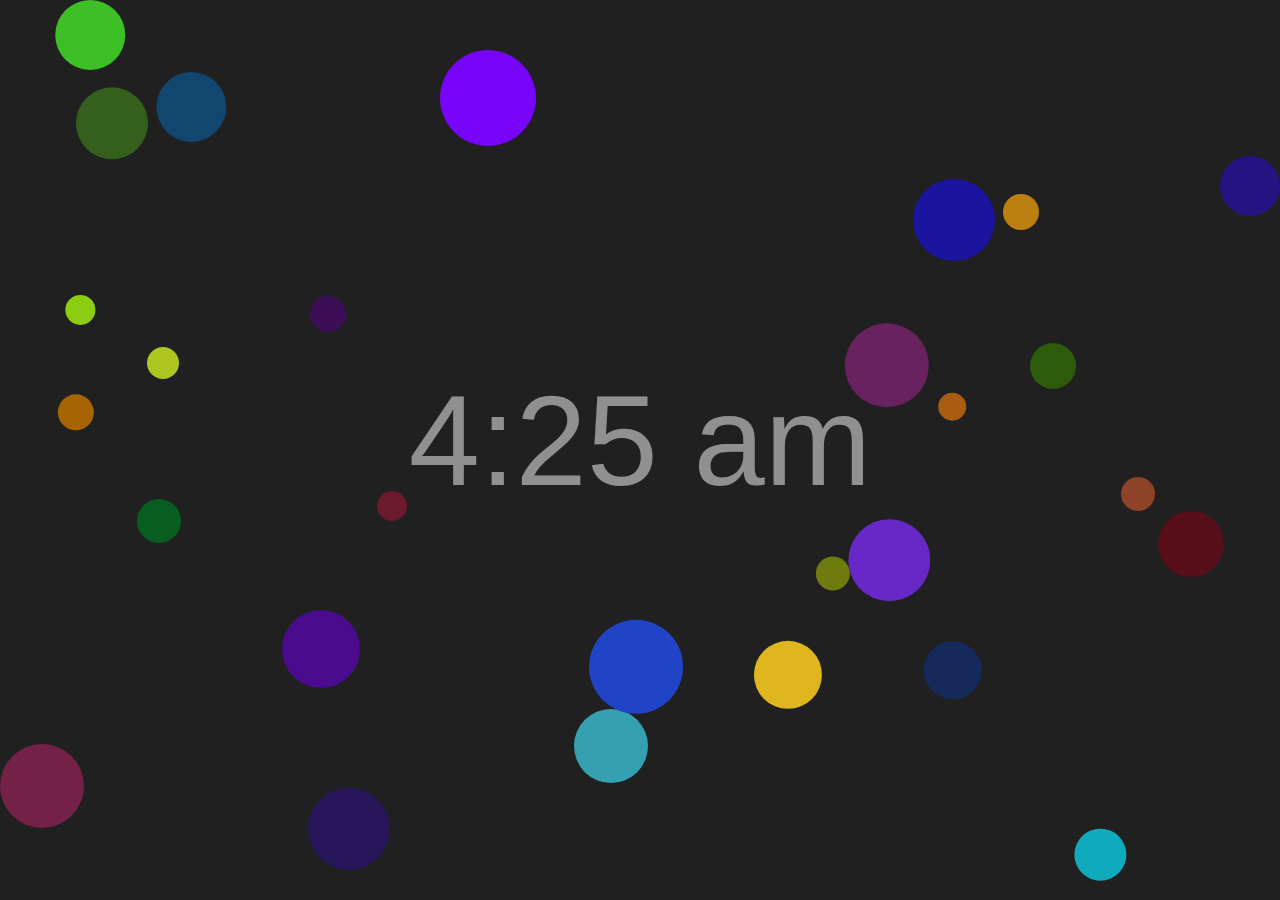
<file: index.html>
<!doctype html>
<html>
    <head>
        <meta charset="utf-8">
        <meta name="viewport" content="width=device-width, initial-scale=1, maximum-scale=1">
        <title>Bounce Time</title>
        <link rel="stylesheet" href="main.css">
    </head>
    <body>
        <canvas id="canvas"></canvas>
        <script src="main.js"></script>
    </body>
</html>
</file>
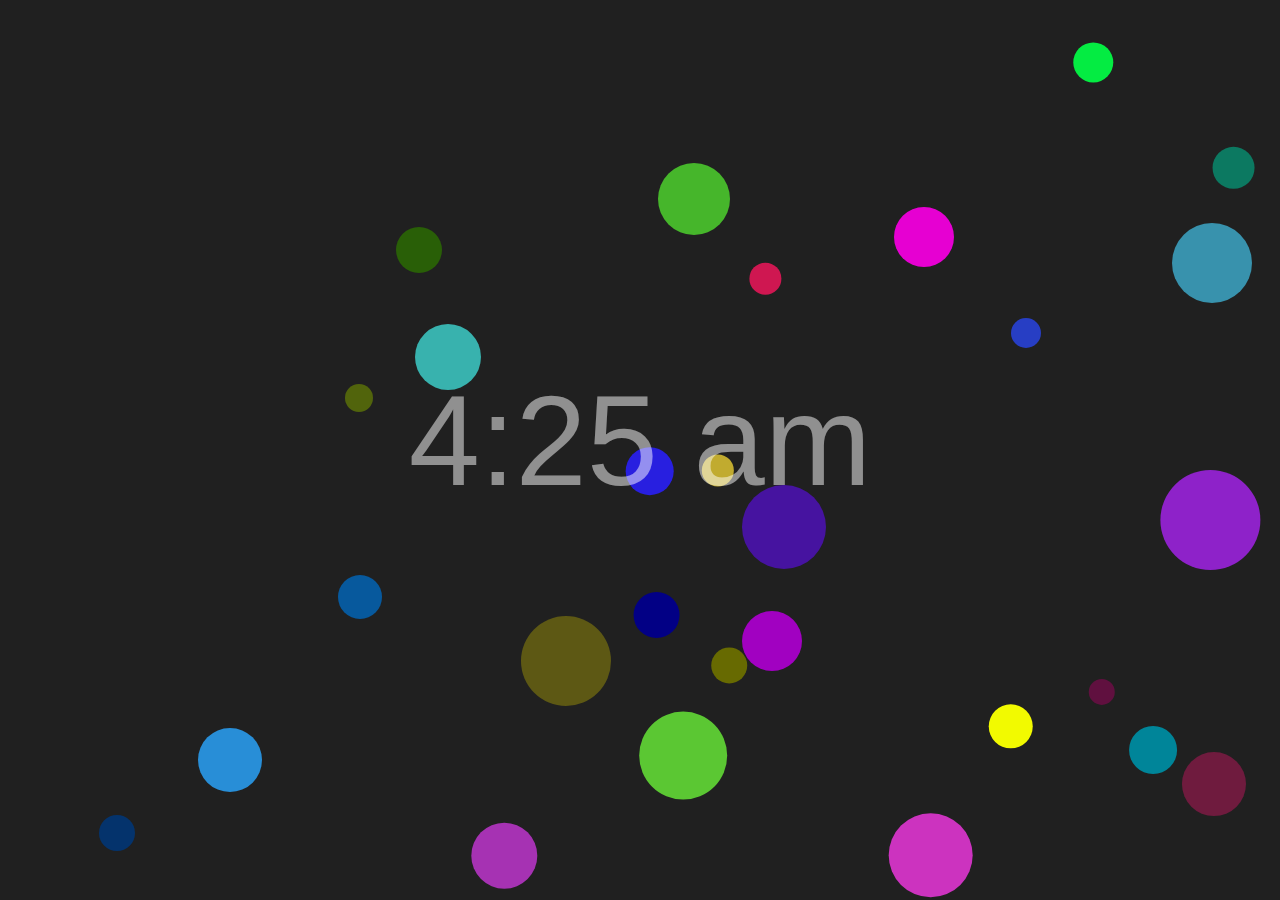
<file: main.html>
<!doctype html>
<html>
    <head>
        <meta charset="utf-8">
        <meta name="viewport" content="width=device-width, initial-scale=1, maximum-scale=1">
        <title>Time to Relax</title>
        <link rel="stylesheet" href="main.css">
    </head>
    <body>
        <canvas id="canvas"></canvas>
        <script src="main.js"></script>
    </body>
</html>
</file>
<file: main.css>
html, body {
    background: #202020;
    height: 100%;
    margin: 0;
    padding: 0;
    width: 100%;
}

canvas {
    display: block;
}

#time {
    background: hsla(0, 100%, 100%, 0.2);
    height: 200px;
    font-size: 100px;
    line-height: 200px;
    position: absolute;
    text-align: center;
    width: 100%;
}
</file>
